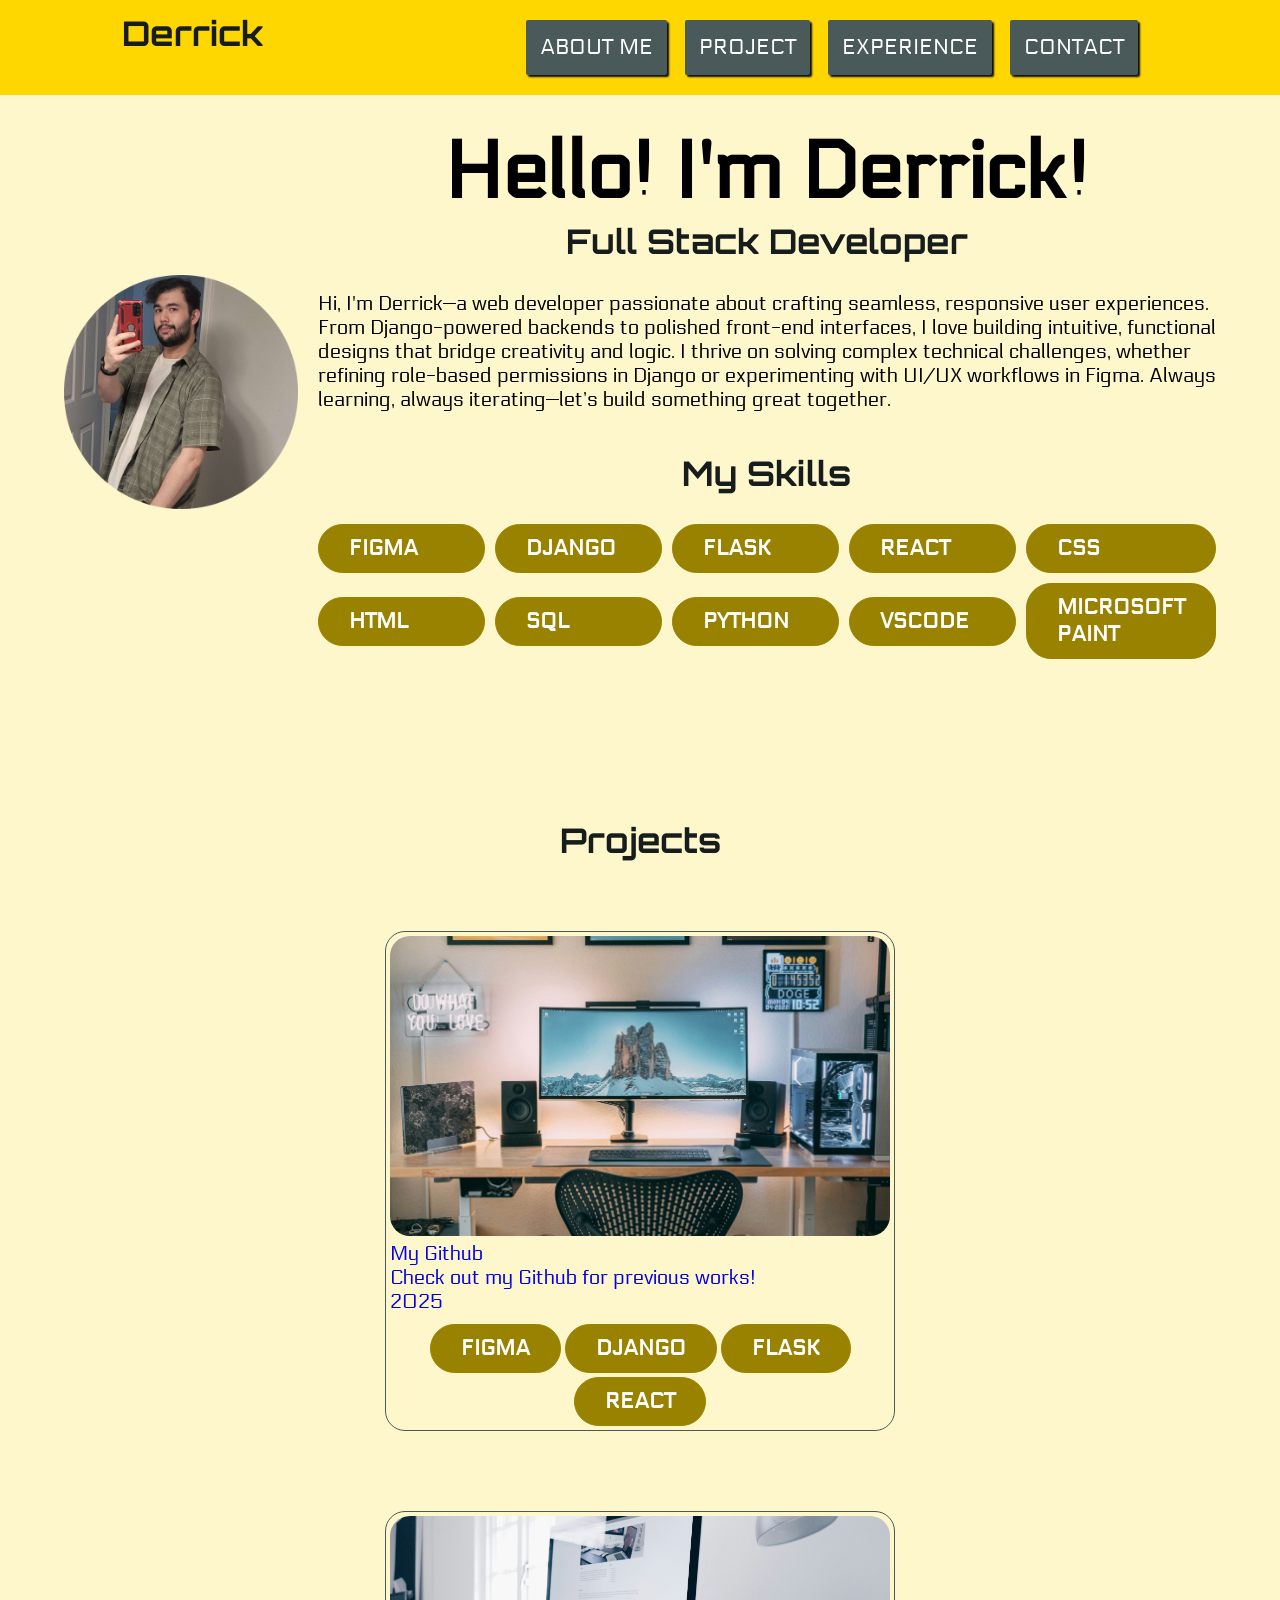
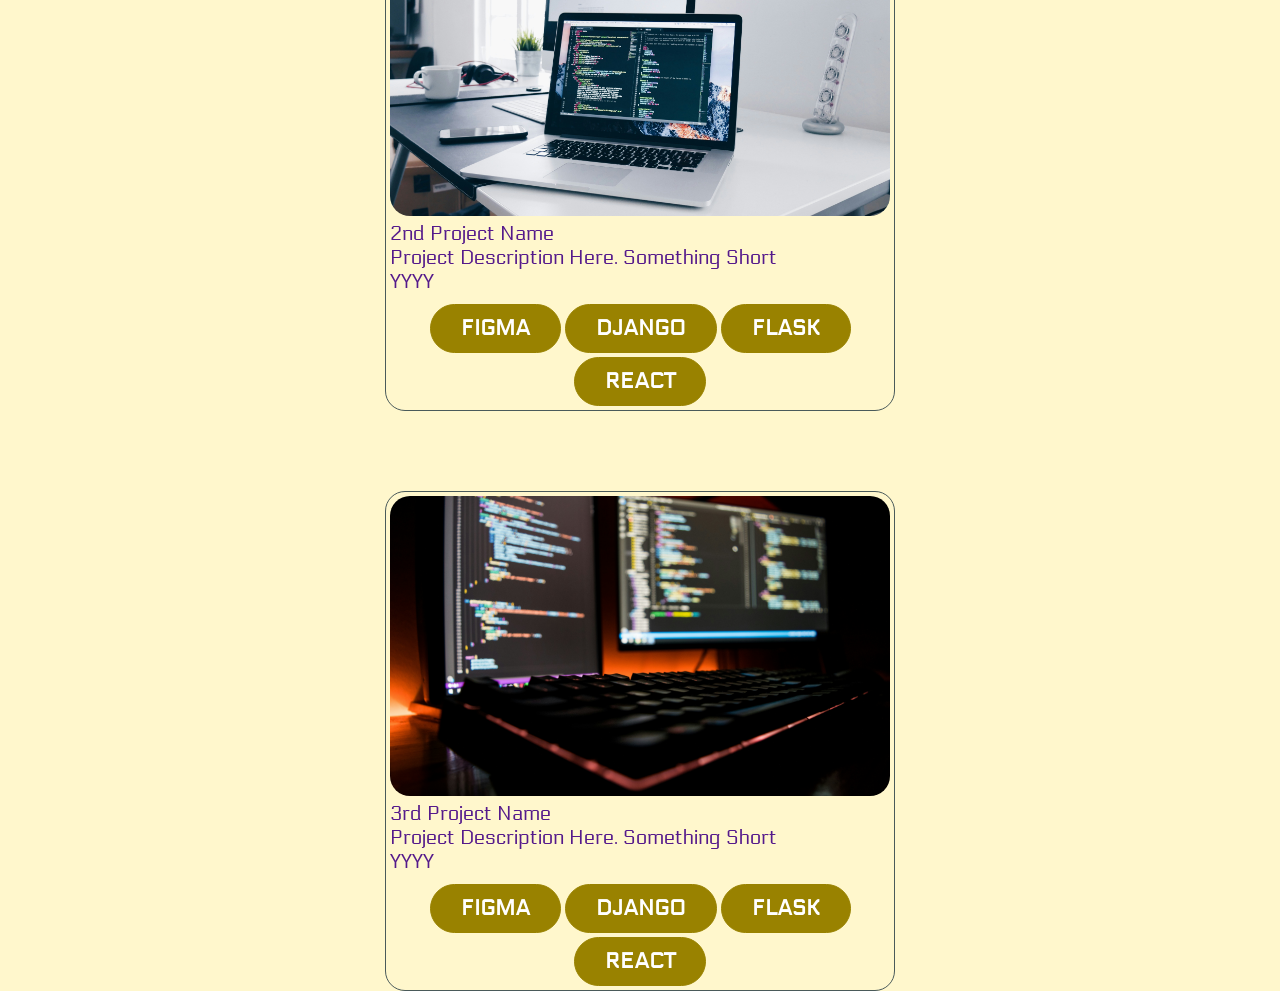
<file: index.html>
<!DOCTYPE html>
<html lang="en">
<head>
    <meta charset="UTF-8">
    <meta name="viewport" content="width=device-width, initial-scale=1.0">
    <link rel="preconnect" href="https://fonts.googleapis.com">
    <link rel="preconnect" href="https://fonts.gstatic.com" crossorigin>
    <link href="https://fonts.googleapis.com/css2?family=Electrolize&family=Orbitron:wght@400..900&family=Oxanium:wght@200..800&family=Roboto+Condensed:ital,wght@0,100..900;1,100..900&family=Roboto:ital,wght@0,100;0,300;0,400;0,500;0,700;0,900;1,100;1,300;1,400;1,500;1,700;1,900&display=swap" rel="stylesheet">
    <link rel="stylesheet" href="./css/base.css">
    <link rel="stylesheet" href="./css/header.css">
    <link rel="stylesheet" href="./css/sections.css">
    <link rel="stylesheet" href="./css/responsive.css">
    <title>Portfolio</title>
</head>
<body>
    <header>
      <div class="nav-left-side center-row">
        <a href="./index.html">
          <h2>Derrick</h2>
        </a>
      </div>

      <nav class="nav-right-side center-row">
        <!-- Hamburger button -->
        <input type="checkbox" id="nav-burger">
        <label for="nav-burger" class="hamburger">&#9776;</label>
        <div class="nav-options center-row">
          <a href="">About Me</a>  
          <a href="">Project</a>
          <a href="">Experience</a>
          <a href="">Contact</a>
        </div>

      </nav>
    </header>

    <section class="about-container center-row">
      <div class="img-container">  
        <img src="./img/Casualpfpcircle.jpg" alt="">
      </div>
      <div>
        <div class="description-container">
          <h1 class="role_title">Hello! I'm Derrick!</h1>
          <h2 class="subtitles">Full Stack Developer</h2>
          <p class="myinfo">Hi, I'm Derrick—a web developer passionate about crafting seamless, responsive user experiences. From Django-powered backends to polished front-end interfaces, I love building intuitive, functional designs that bridge creativity and logic. I thrive on solving complex technical challenges, whether refining role-based permissions in Django or experimenting with UI/UX workflows in Figma. Always learning, always iterating—let’s build something great together.</p>
        </div>
        <section class="skill-section">
          <h2 class="subtitles">My Skills</h2>
          <div class="skills">
            <p class="text-label">Figma</p>
            <p class="text-label">Django</p>
            <p class="text-label">Flask</p>
            <p class="text-label">React</p>
            <p class="text-label">CSS</p>
            <p class="text-label">HTML</p>
            <p class="text-label">SQL</p>
            <p class="text-label">Python</p>
            <p class="text-label">VSCode</p>
            <p class="text-label">Microsoft Paint</p>
          </div>
        </section>
      </div>
    </section>

    <section class="projects-section center-column">
      <h2 class="subtitles">Projects</h2>
      <div class="projects-list center-row">
        <!-- One Card per Project -->
          <div class="pcard">
           <a href="https://github.com/DerrickLapp" target="_blank">
             <img src="./img/P1Img.jpg" alt="Project 1">
             <p>My Github</p>
             <p>Check out my Github for previous works!</p>
             <p>2025</p>
             
             <div class="pskills">
               <p class="text-label">Figma</p>
               <p class="text-label">Django</p>
               <p class="text-label">Flask</p>
               <p class="text-label">React</p>
              </div>
            </a>
          </div>
          <div class="pcard">
           <a href="" target="_blank">
             <img src="./img/P2Img.jpg" alt="Project 2">
             <p>2nd Project Name</p>
             <p>Project Description Here. Something Short</p>
             <p>YYYY</p>
             
             <div class="pskills">
               <p class="text-label">Figma</p>
               <p class="text-label">Django</p>
               <p class="text-label">Flask</p>
               <p class="text-label">React</p>
              </div>
            </a>
          </div>
          <div class="pcard">
           <a href="" target="_blank">
             <img src="./img/P3Img.jpg" alt="Project 3">
             <p>3rd Project Name</p>
             <p>Project Description Here. Something Short</p>
             <p>YYYY</p>
             
             <div class="pskills">
               <p class="text-label">Figma</p>
               <p class="text-label">Django</p>
               <p class="text-label">Flask</p>
               <p class="text-label">React</p>
              </div>
            </a>
          </div>
      </div>
    </section>

</body>
</html>
</file>
<file: css/base.css>
/* root */
:root{
    --orbitron-font: "Orbitron", sans-serif;
    --electrolize-font:"Electrolize", sans-serif;

    --primary-color: #FFD700;
    --secondary-color: #4a5a5a;
    --background-color: #fff7cc;
}

* {
    padding: 0px;
    margin: 0px;
}

html {
    font-family: var(--electrolize-font);
    background-color: var(--background-color);
    font-size: 20px;
}

a {
    text-decoration: none;
}

/* Body */
body {
    font-family: var(--electrolize-font);
    background-color: var(--background-color);
}

h1{
    font-size: 2rem;
}

h2 {
    font-size: 1.7rem;
    color: #171C1C;
    font-family: var(--orbitron-font);
}

p {
    font-size: 1rem;
}

.subtitles {
    font-family: var(--orbitron-font);
}

.text-label {
    color: #FFFFFF;
    background-color: #998200;
    border: 1px solid #998200;
    border-radius: 25px;
    padding: 0.5rem 1.5rem;
    font-weight: bold;
    text-transform: uppercase;
    font-size: 1.1rem;
}

.center-row {
    display: flex;
    align-items: center;
    justify-content: center;
}

.center-column {
    display: flex;
    flex-direction: column;
    align-items: center;
    justify-content: center;
}
</file>
<file: css/header.css>
/* Header */
header {
    top: 0px;
    height: 95px;
    background-color: var(--primary-color);
    color: var(--secondary-color);
    display: flex;
    position: sticky;
}

.nav-left-side {
    width: 30%;
}

.nav-right-side {
    width: 70%;
}
.nav-right-side input, label {
    display: none;
}

.nav-options {
    width: 100%;
}

.nav-options a {
    color: #FFFFFF;
    background-color: #4a5a5a;
    text-transform: uppercase;
    font-size: 1.1rem;
    margin: 2% 1%;
    padding: 14px;
    border-radius: 2px;
    box-shadow: 2px 2px 2px #0a0a0a;
}


.nav-options a:hover {
    border-bottom: solid 5px black;
}

.hamburger:hover {
    border-radius: 2px;
    box-shadow: 2px 2px 2px #0a0a0a;
    background-color: #4a5a5a;
    color: #FFFFFF;
}
</file>
<file: css/sections.css>
/* Main About Section */
img {
    width: 100%;
    height: 100%;
}

h2 {
    display: flex;
    justify-content: center;
    margin-bottom: 1.5rem;
}

.img-container {
    display: flex;
    align-items: center;
    margin-right: 1rem;
}

.role_title {
    display: flex;
    justify-content: center;
    font-size: 4rem;
}

.about-container {
    width: 90%;
    margin-left: auto;
    margin-right: auto;
    margin-top: 1.5rem;
}


/* Skills Section */
.skill-section {
    margin-top: 2rem;
}

.skills {
    display: grid;
    grid-template-columns: repeat(5, 1fr);
    align-items: center;
    justify-content: center;
    margin-top: 1rem;
    gap: .5rem;
}

/* Projects Section */

.projects-section {
    margin-top: 8rem;
}

.projects-list {
    flex-wrap: wrap;
    width: 80%;
    gap: 4rem;
    margin-top: 2rem;
    align-items: flex-start;
}

.pcard {
    width: 25rem;
    display: flex;
    flex-wrap: wrap;
    border-radius: 1rem;
    padding: .2rem;
    border: solid 1px var(--secondary-color);
}

.pcard:hover {
    border-bottom: solid .2rem black;
    box-shadow: 2px 2px 2px #0a0a0a !important;
    background-color: #4a5a5a !important;
    color: #FFFFFF !important;
}

.pcard img {
    width: 100%;
    height: 15rem;
    border-radius: 1rem;
    object-fit: cover;
    object-position: top 100%;
}

.pskills {
    display: flex;
    flex-wrap: wrap;
    justify-content: center;
    margin-top: .5rem;
    gap: .2rem;
}
</file>
<file: css/responsive.css>
@media (max-width: 726px) {
    html {
        font-size: 12px;
    }

    header {
        flex-direction: column;
        height: max-content;
    }

    .nav-left-side {
        width: 100%;
        margin: 1rem 0px;
    }

    .nav-right-side {
        width: 100%;
        flex-direction: column;
        align-items: flex-start;
        justify-content: left;
    }

    .nav-right-side label, input{
        width: 48px;
        padding-left: 5px;
        display: flex;
        justify-content: left !important;
        text-align: flex-start !important;
    }

    .hamburger{
        display: block;
        font-size: 48px;
        cursor: pointer;
    }

    
    .nav-options {
        display: none;
        flex-direction: column;
    }
    
    #nav-burger:checked ~ .nav-options {
        display: flex;
    }
    
    .skills {
        grid-template-columns: repeat(2, 1fr) !important;
    }
}

@media ((min-width: 727px) and (max-width:1007px)) {
    html {
        font-size: 16px;
    }

}

@media (max-width:1007px) {

    .about-container {
        flex-direction: column;
    }
    
    .about-container img {
        justify-content: center;
        margin-left: auto;
        margin-right: auto;
        margin-bottom: 3rem;
        width: 55%;
    }

}
</file>
